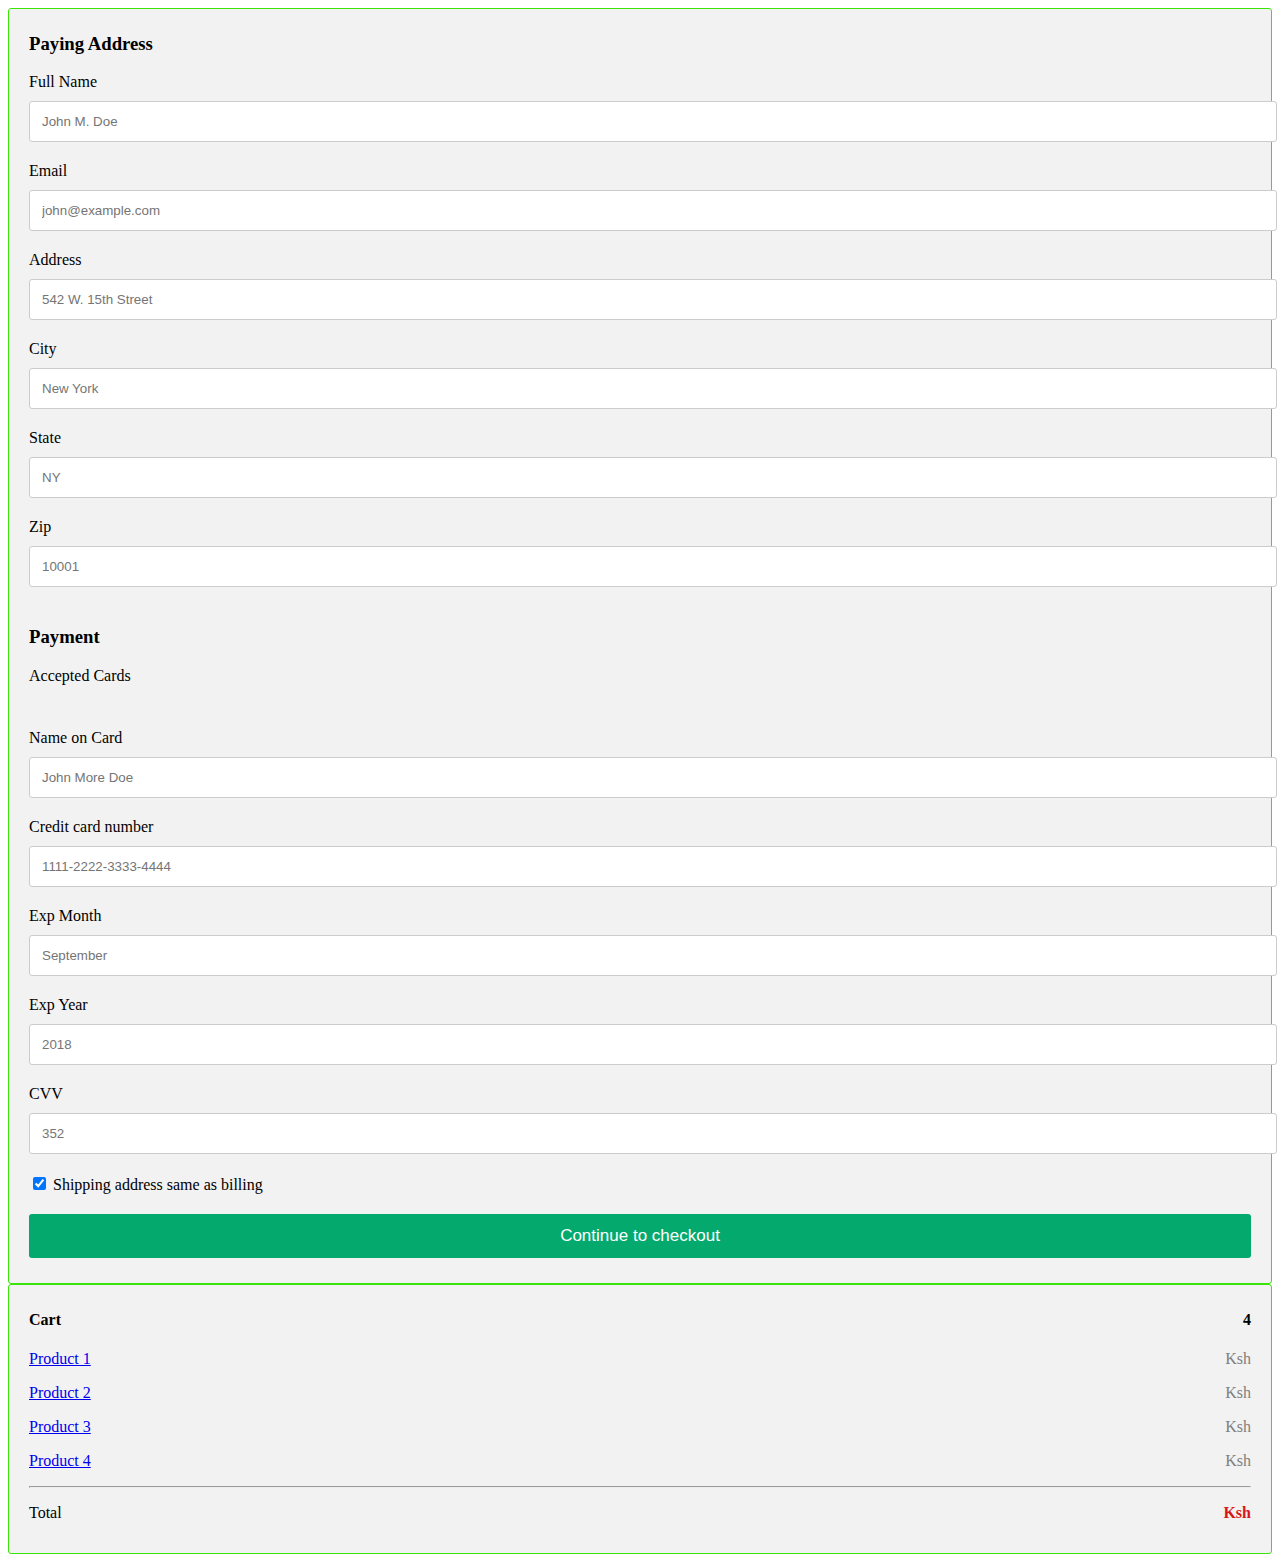
<file: checkout.html>
<!DOCTYPE html>
<html lang="en">
<head>
    <meta charset="UTF-8">
    <meta name="viewport" content="width=device-width, initial-scale=1.0">
    <title>CHECKOUT VIEW</title>
</head>
<body>
    <div class="row">
        <div class="col-75">
          <div class="container">
            <form action="/action_page.php">
      
              <div class="row">
                <div class="col-50">
                  <h3>Paying Address</h3>
                  <label for="fname"><i class="fa fa-user"></i> Full Name</label>
                  <input type="text" id="fname" name="firstname" placeholder="John M. Doe">
                  <label for="email"><i class="fa fa-envelope"></i> Email</label>
                  <input type="text" id="email" name="email" placeholder="john@example.com">
                  <label for="adr"><i class="fa fa-address-card-o"></i> Address</label>
                  <input type="text" id="adr" name="address" placeholder="542 W. 15th Street">
                  <label for="city"><i class="fa fa-institution"></i> City</label>
                  <input type="text" id="city" name="city" placeholder="New York">
      
                  <div class="row">
                    <div class="col-50">
                      <label for="state">State</label>
                      <input type="text" id="state" name="state" placeholder="NY">
                    </div>
                    <div class="col-50">
                      <label for="zip">Zip</label>
                      <input type="text" id="zip" name="zip" placeholder="10001">
                    </div>
                  </div>
                </div>
      
                <div class="col-50">
                  <h3>Payment</h3>
                  <label for="fname">Accepted Cards</label>
                  <div class="icon-container">
                    <i class="fa fa-cc-visa" style="color:navy;"></i>
                    <i class="fa fa-cc-amex" style="color:blue;"></i>
                    <i class="fa fa-cc-mastercard" style="color:red;"></i>
                    <i class="fa fa-cc-discover" style="color:orange;"></i>
                  </div>
                  <label for="cname">Name on Card</label>
                  <input type="text" id="cname" name="cardname" placeholder="John More Doe">
                  <label for="ccnum">Credit card number</label>
                  <input type="text" id="ccnum" name="cardnumber" placeholder="1111-2222-3333-4444">
                  <label for="expmonth">Exp Month</label>
                  <input type="text" id="expmonth" name="expmonth" placeholder="September">
      
                  <div class="row">
                    <div class="col-50">
                      <label for="expyear">Exp Year</label>
                      <input type="text" id="expyear" name="expyear" placeholder="2018">
                    </div>
                    <div class="col-50">
                      <label for="cvv">CVV</label>
                      <input type="text" id="cvv" name="cvv" placeholder="352">
                    </div>
                  </div>
                </div>
      
              </div>
              <label>
                <input type="checkbox" checked="checked" name="sameadr"> Shipping address same as billing
              </label>
              <input type="submit" value="Continue to checkout" class="btn">
            </form>
          </div>
        </div>
      
        <div class="col-25">
          <div class="container">
            <h4>Cart
              <span class="price" style="color:black">
                <i class="fa fa-shopping-cart"></i>
                <b>4</b>
              </span>
            </h4>
            <p><a href="#">Product 1</a> <span class="price">Ksh</span></p>
            <p><a href="#">Product 2</a> <span class="price">Ksh</span></p>
            <p><a href="#">Product 3</a> <span class="price">Ksh</span></p>
            <p><a href="#">Product 4</a> <span class="price">Ksh</span></p>
            <hr>
            <p>Total <span class="price" style="color:rgb(214, 23, 23)"><b>Ksh</b></span></p>
          </div>
        </div>
      </div>
      <style>
      .row {
        display: -ms-flexbox; /* IE10 */
        display: flex;
        -ms-flex-wrap: wrap; /* IE10 */
        flex-wrap: wrap;
        margin: 0 -16px;
      }
      
      .col-25 {
        -ms-flex: 25%; /* IE10 */
        flex: 25%;
      }
      
      .col-50 {
        -ms-flex: 50%; /* IE10 */
        flex: 50%;
      }
      
      .col-75 {
        -ms-flex: 75%; /* IE10 */
        flex: 75%;
      }
      
      .col-25,
      .col-50,
      .col-75 {
        padding: 0 16px;
      }
      
      .container {
        background-color: #f2f2f2;
        padding: 5px 20px 15px 20px;
        border: 1px solid rgb(59, 228, 8);
        border-radius: 3px;
      }
      
      input[type=text] {
        width: 100%;
        margin-bottom: 20px;
        padding: 12px;
        border: 1px solid #ccc;
        border-radius: 3px;
      }
      
      label {
        margin-bottom: 10px;
        display: block;
      }
      
      .icon-container {
        margin-bottom: 20px;
        padding: 7px 0;
        font-size: 24px;
      }
      
      .btn {
        background-color: #04AA6D;
        color: white;
        padding: 12px;
        margin: 10px 0;
        border: none;
        width: 100%;
        border-radius: 3px;
        cursor: pointer;
        font-size: 17px;
      }
      
      .btn:hover {
        background-color: #45a049;
      }
      
      span.price {
        float: right;
        color: grey;
      }
      
      /* Responsive layout - when the screen is less than 800px wide, make the two columns stack on top of each other instead of next to each other (and change the direction - make the "cart" column go on top) */
      @media (max-width: 800px) {
        .row {
          flex-direction: column-reverse;
        }
        .col-25 {
          margin-bottom: 20px;
        }
      }
    </style>
</body>
</html>
</file>
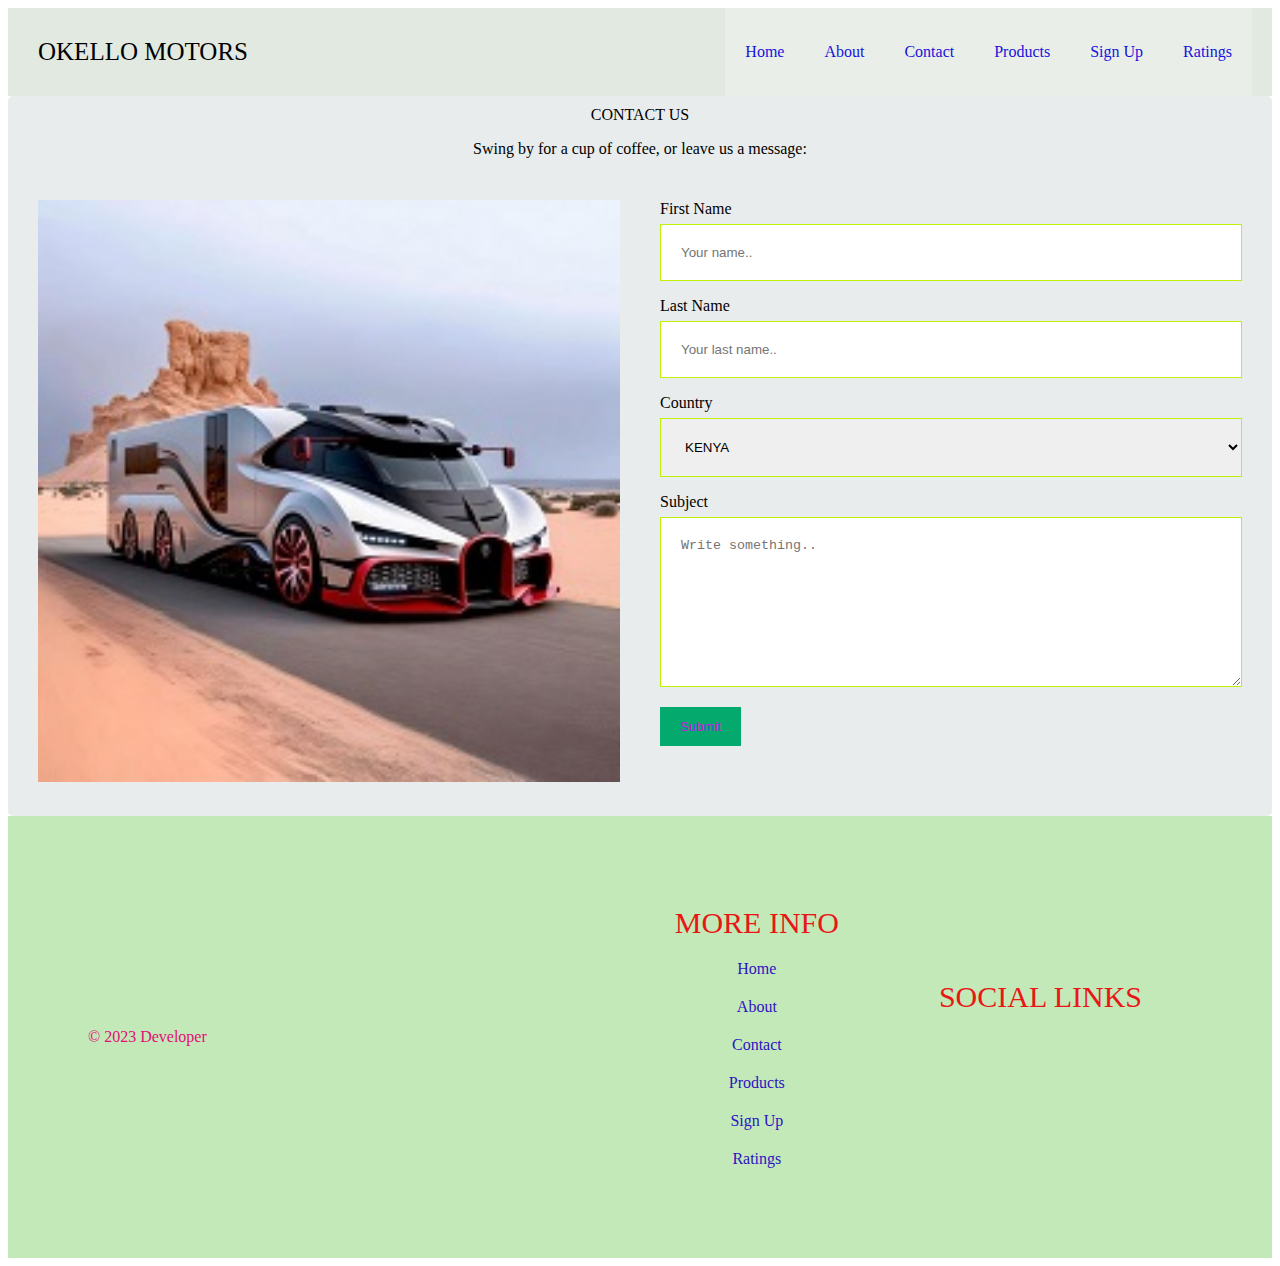
<file: contact.html>
<!DOCTYPE html>
<html lang="en">
<head>
  <meta charset="UTF-8">
  <meta name="viewport" content="width=device-width, initial-scale=1.0">
  <title>Contact</title>
</head>
<header class="header">
  <a href="#" class="logo">OKELLO MOTORS</a>
  <nav class="nav-items">
    <a href="index.html">Home</a>
      <a href="about.html">About</a>
      <a href="contact.html">Contact</a>
      <a href="carts.html">Products</a>
      <a href="signup.html">Sign Up</a>
      <a href="ratings.html">Ratings</a>
  </nav>
</header>
<body>
  <div class="container">
    <div style="text-align:center">
      CONTACT US
      <p>Swing by for a cup of coffee, or leave us a message:</p>
    </div>
    <div class="row">
      <div class="column">
        <img src="Custom Bugatti RV and other concepts show what the supercar’s DNA would look like across categories - Yanko Design.jpeg" style="width:100%">
      </div>
      <div class="column">
        <form action="/action_page.php">
          <label for="fname">First Name</label>
          <input type="text" id="fname" name="firstname" placeholder="Your name..">
          <label for="lname">Last Name</label>
          <input type="text" id="lname" name="lastname" placeholder="Your last name..">
          <label for="country">Country</label>
          <select id="country" name="country">
            <option value="kenya">KENYA</option>
            <option value="uganda">TANZANIA</option>
            <option value="tanzania">UGANDA</option>
          </select>
          <label for="subject">Subject</label>
          <textarea id="subject" name="subject" placeholder="Write something.." style="height:170px"></textarea>
          <input type="submit" value="Submit">
        </form>
      </div>
    </div>
  </div>
  <style>
    * {
  box-sizing: border-box;
}

/* Style inputs */
input[type=text], select, textarea {
  width: 100%;
  padding: 20px;
  border: 1px solid #bef008;
  margin-top: 6px;
  margin-bottom: 16px;
  resize: vertical;
  text-emphasis-color: "yellow";
}

input[type=submit] {
  background-color: #04AA6D;
  color: rgb(202, 17, 226);
  padding: 12px 20px;
  border: none;
  cursor: pointer;
}

input[type=submit]:hover {
  background-color: #da0d1e;
}

/* CSS for header */
.header {
      display: flex;
      justify-content: space-between;
      align-items: center;
      background-color: #e1e9e0;
    }

    .header .logo {
      font-size: 25px;
      font-family: 'Sriracha', cursive;
      color: #000;
      text-decoration: none;
      margin-left: 30px;
    }

    .nav-items {
      display: flex;
      justify-content: space-around;
      align-items: center;
      background-color: #eaeee9;
      margin-right: 20px;
    }

    .nav-items a {
      text-decoration: none;
      color: #1613db;
      padding: 35px 20px;
    }

/* Style the container/contact section */
.container {
  border-radius: 5px;
  background-color: hsl(180, 7%, 92%);
  padding: 10px;
}

/* Create two columns that float next to eachother */
.column {
  float: left;
  width: 50%;
  margin-top: 6px;
  padding: 20px;
}

/* Clear floats after the columns */
.row:after {
  content: "";
  display: table;
  clear: both;
}

/* Responsive layout - when the screen is less than 600px wide, make the two columns stack on top of each other instead of next to each other */
@media screen and (max-width: 600px) {
  .column, input[type=submit] {
    width: 100%;
    margin-top: 0;
  }
}
/* CSS for footer */
.footer {
  display: flex;
      justify-content: space-between;
      align-items: center;
      background-color: #c4e9b8;
      padding: 40px 80px;
    }

    .footer .copy {
      color: #e20d78;
    }

    .bottom-links {
      display: flex;
      justify-content: space-around;
      align-items: center;
      padding: 40px 0;
    }

    .bottom-links .links {
      display: flex;
      flex-direction: column;
      justify-content: center;
      align-items: center;
      padding: 0 50px;
    }

    .bottom-links .links span {
      font-size: 30px;
      color: #e91616;
      text-transform: uppercase;
      margin: 10px 0;
    }

    .bottom-links .links a {
      text-decoration:wavy;
      color: #2c12c2;
      padding: 10px 20px;
    }

  </style>
</body>
</main>
<footer class="footer">
  <div class="copy">&copy; 2023 Developer</div>
  <div class="bottom-links">
    <div class="links">
      <span>More Info</span>
      <a href="index.html">Home</a>
      <a href="about.html">About</a>
      <a href="contact.html">Contact</a>
      <a href="carts.html">Products</a>
      <a href="signup.htm">Sign Up</a>
      <a href="ratings.html">Ratings</a>
    </div>
    
    <div class="links">
      <span>Social Links</span>
      <a href="#"><i class="fab fa-facebook"></i></a>
      <a href="#"><i class="fab fa-twitter"></i></a>
      <a href="#"><i class="fab fa-google"></i></a>
      <a href="#"><i class="fab fa-instagram"></i></a>
    </div>
  </div>
</footer>
</html>
</file>
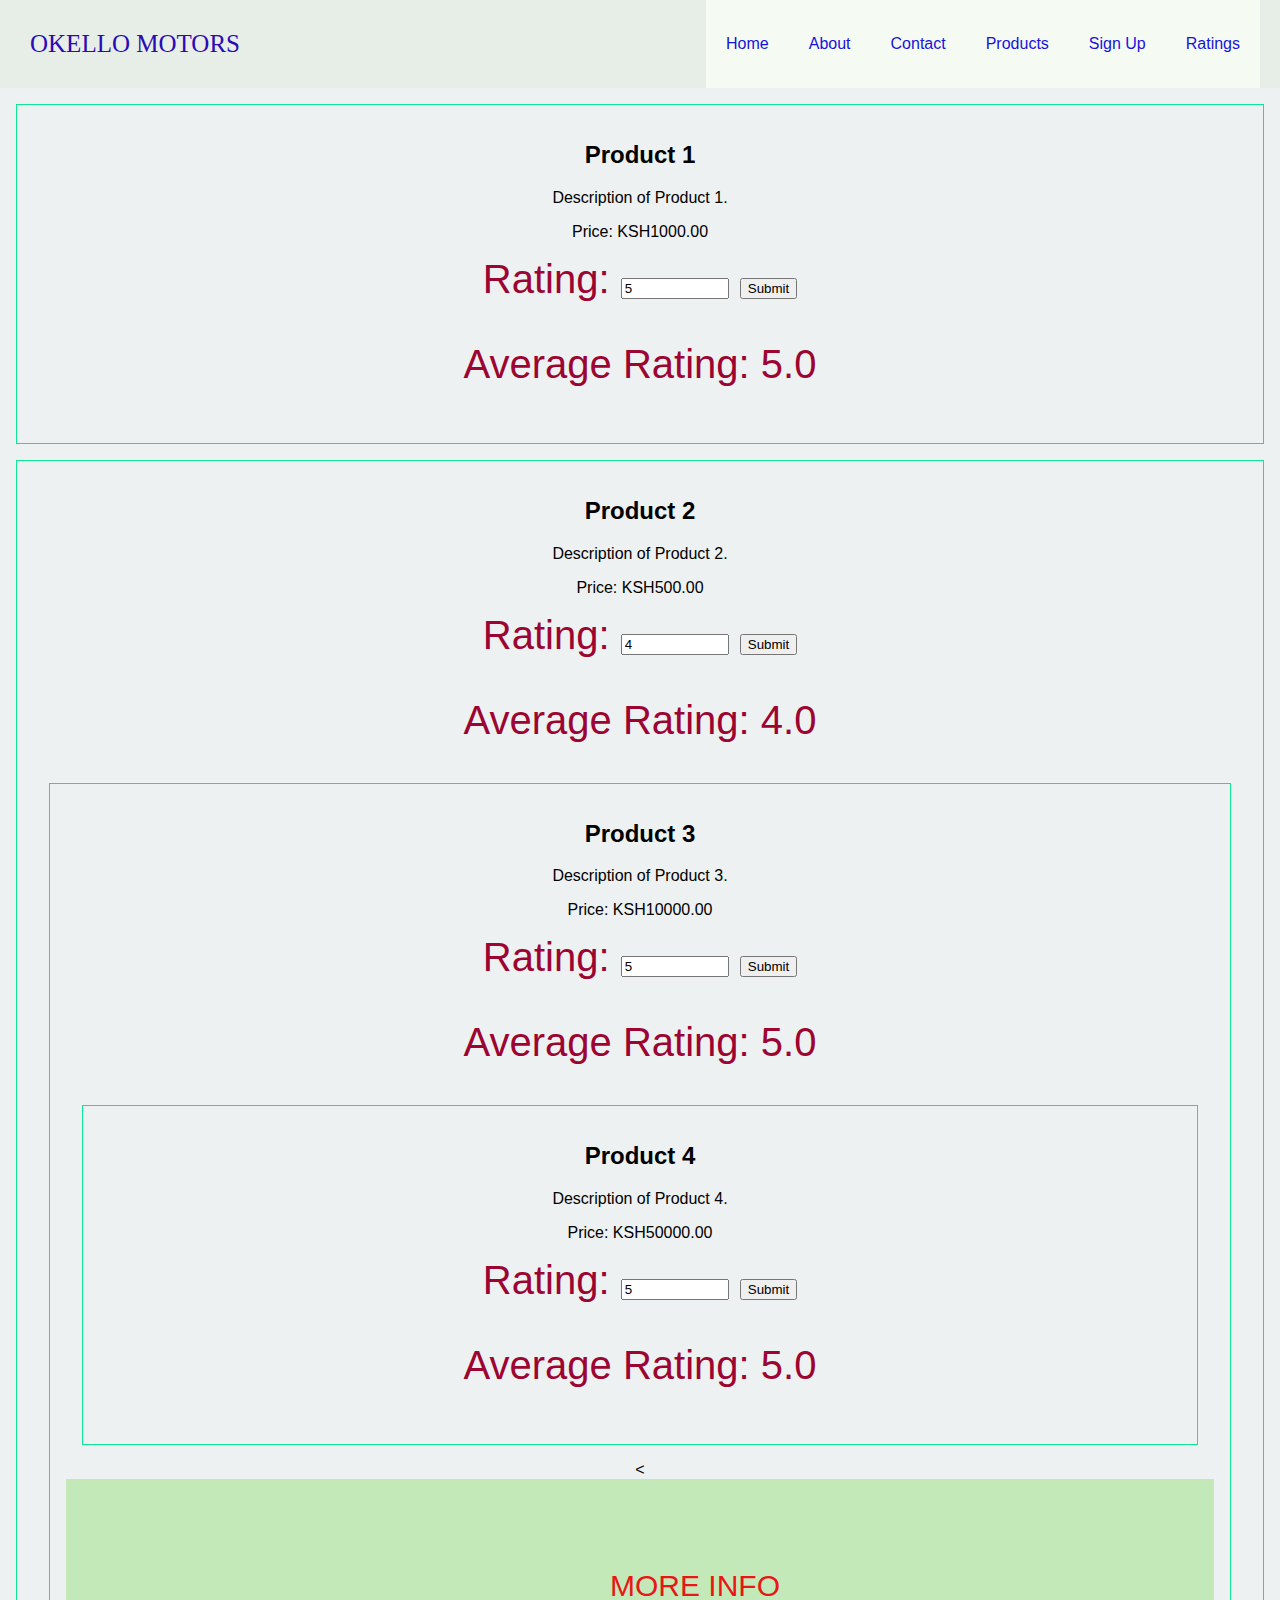
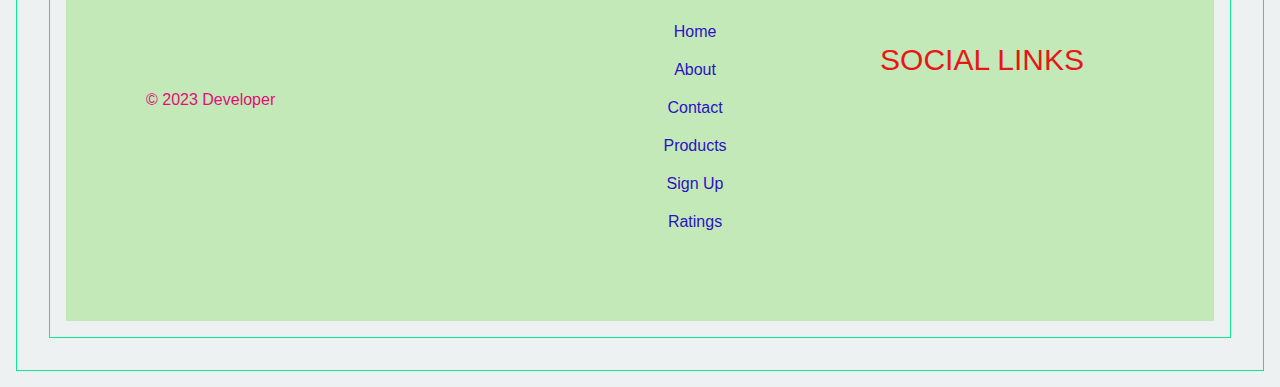
<file: ratings.html>
<!DOCTYPE html>
<html lang="en">
<head>
    <meta charset="UTF-8">
    <meta name="viewport" content="width=device-width, initial-scale=1.0">
    <title>OKELLO MOTORS</title>
    <header class="header">
        <a href="#" class="logo">OKELLO MOTORS</a>
        <nav class="nav-items">
          <a href="index.html">Home</a>
            <a href="about.html">About</a>
            <a href="contact.html">Contact</a>
            <a href="carts.html">Products</a>
            <a href="signup.html">Sign Up</a>
            <a href="ratings.html">Ratings</a>
        </nav>
      </header>
    <style>
        
/* CSS for header */
.header {
      display: flex;
      justify-content: space-between;
      align-items: center;
      background-color: #e7eee7;
    }

    .header .logo {
      font-size: 25px;
      font-family: 'Sriracha', cursive;
      color: #2a0bb6;
      text-decoration: none;
      margin-left: 30px;
    }

    .nav-items {
      display: flex;
      justify-content: space-around;
      align-items: center;
      background-color: #f5faf3;
      margin-right: 20px;
    }

    .nav-items a {
      text-decoration: none;
      color: #1613db;
      padding: 35px 20px;
    }
        /* CSS for styling */
        body {
            font-family: Arial, sans-serif;
            margin: 0;
            padding: 0;
            background:hsl(180, 10%, 94%)
        }
        .product {
            border: 1px solid #0de794;
            padding: 1rem;
            margin: 1rem;
            text-align:center;
        }
        .rating {
            color: #9c0532;
            font-size: 2.5rem;
        }
        .rating input[type="number"] {
            width: 100px;
        }
        /* CSS for footer */
    .footer {
      display: flex;
      justify-content: space-between;
      align-items: center;
      background-color: #c4e9b8;
      padding: 40px 80px;
    }

    .footer .copy {
      color: #e20d78;
    }

    .bottom-links {
      display: flex;
      justify-content: space-around;
      align-items: center;
      padding: 40px 0;
    }

    .bottom-links .links {
      display: flex;
      flex-direction: column;
      justify-content: center;
      align-items: center;
      padding: 0 50px;
    }

    .bottom-links .links span {
      font-size: 30px;
      color: #e91616;
      text-transform: uppercase;
      margin: 10px 0;
    }

    .bottom-links .links a {
      text-decoration:wavy;
      color: #2c12c2;
      padding: 10px 20px;
    }
    </style>
</head>
<body bgcolor="white">
    <!-- Product 1 -->
    <div class="product">
        <h2>Product 1</h2>
        <p>Description of Product 1.</p>
        <p>Price: KSH1000.00</p>
        <div class="rating">
            <span>Rating:</span>
            <input type="number" min="1" max="5" value="5" id="product1-rating">
            <button onclick="submitRating('product1-rating')">Submit</button>
            <p>Average Rating: <span id="product1-average-rating">5.0</span></p>
        </div>
    </div>

    <!-- Product 2 -->
    <div class="product">
        <h2>Product 2</h2>
        <p>Description of Product 2.</p>
        <p>Price: KSH500.00</p>
        <div class="rating">
            <span>Rating:</span>
            <input type="number" min="1" max="5" value="4" id="product2-rating">
            <button onclick="submitRating('product2-rating')">Submit</button>
            <p>Average Rating: <span id="product2-average-rating">4.0</span></p>
        </div>
        <div class="product">
            <h2>Product 3</h2>
            <p>Description of Product 3.</p>
            <p>Price: KSH10000.00</p>
            <div class="rating">
                <span>Rating:</span>
                <input type="number" min="1" max="5" value="5" id="product3-rating">
                <button onclick="submitRating('product3-rating')">Submit</button>
                <p>Average Rating: <span id="product1-average-rating">5.0</span></p>
            </div>
            <div class="product">
                <h2>Product 4</h2>
                <p>Description of Product 4.</p>
                <p>Price: KSH50000.00</p>
                <div class="rating">
                    <span>Rating:</span>
                    <input type="number" min="1" max="5" value="5" id="product4-rating">
                    <button onclick="submitRating('product4-rating')">Submit</button>
                    <p>Average Rating: <span id="product1-average-rating">5.0</span></p>
                </div>
    </div>

    <script>
        // Object to store product ratings
        const productRatings = {
            product1: { ratings: [], average: 5.0 },
            product2: { ratings: [], average: 4.0 }
        };

        // Function to submit a rating for a product
        function submitRating(inputId) {
            const ratingInput = document.getElementById(inputId);
            const productId = inputId.replace('-rating', ''); // Extract the product ID
            const rating = parseFloat(ratingInput.value);
            
            // Validate the rating (between 1 and 5)
            if (isNaN(rating) || rating < 1 || rating > 5) {
                alert('Please enter a valid rating between 1 and 5.');
                return;
            }
            
            // Add the rating to the product's ratings array
            productRatings[productId].ratings.push(rating);

            // Calculate the new average rating for the product
            const totalRatings = productRatings[productId].ratings.length;
            const totalRatingSum = productRatings[productId].ratings.reduce((sum, value) => sum + value, 0);
            const newAverage = totalRatingSum / totalRatings;
            
            // Update the average rating display
            const averageRatingElement = document.getElementById(productId + '-average-rating');
            averageRatingElement.textContent = newAverage.toFixed(1);
            
            // Reset the rating input
            ratingInput.value = '';
        }
    </script>
      <</main>
      <footer class="footer">
        <div class="copy">&copy; 2023 Developer</div>
        <div class="bottom-links">
          <div class="links">
            <span>More Info</span>
            <a href="index.html">Home</a>
            <a href="about.html">About</a>
            <a href="contact.html">Contact</a>
            <a href="carts.html">Products</a>
            <a href="signup.htm">Sign Up</a>
            <a href="ratings.html">Ratings</a>
          </div>
          
          <div class="links">
            <span>Social Links</span>
            <a href="#"><i class="fab fa-facebook"></i></a>
            <a href="#"><i class="fab fa-twitter"></i></a>
            <a href="#"><i class="fab fa-google"></i></a>
            <a href="#"><i class="fab fa-instagram"></i></a>
          </div>
        </div>
      </footer>
</body>
</html>
</file>
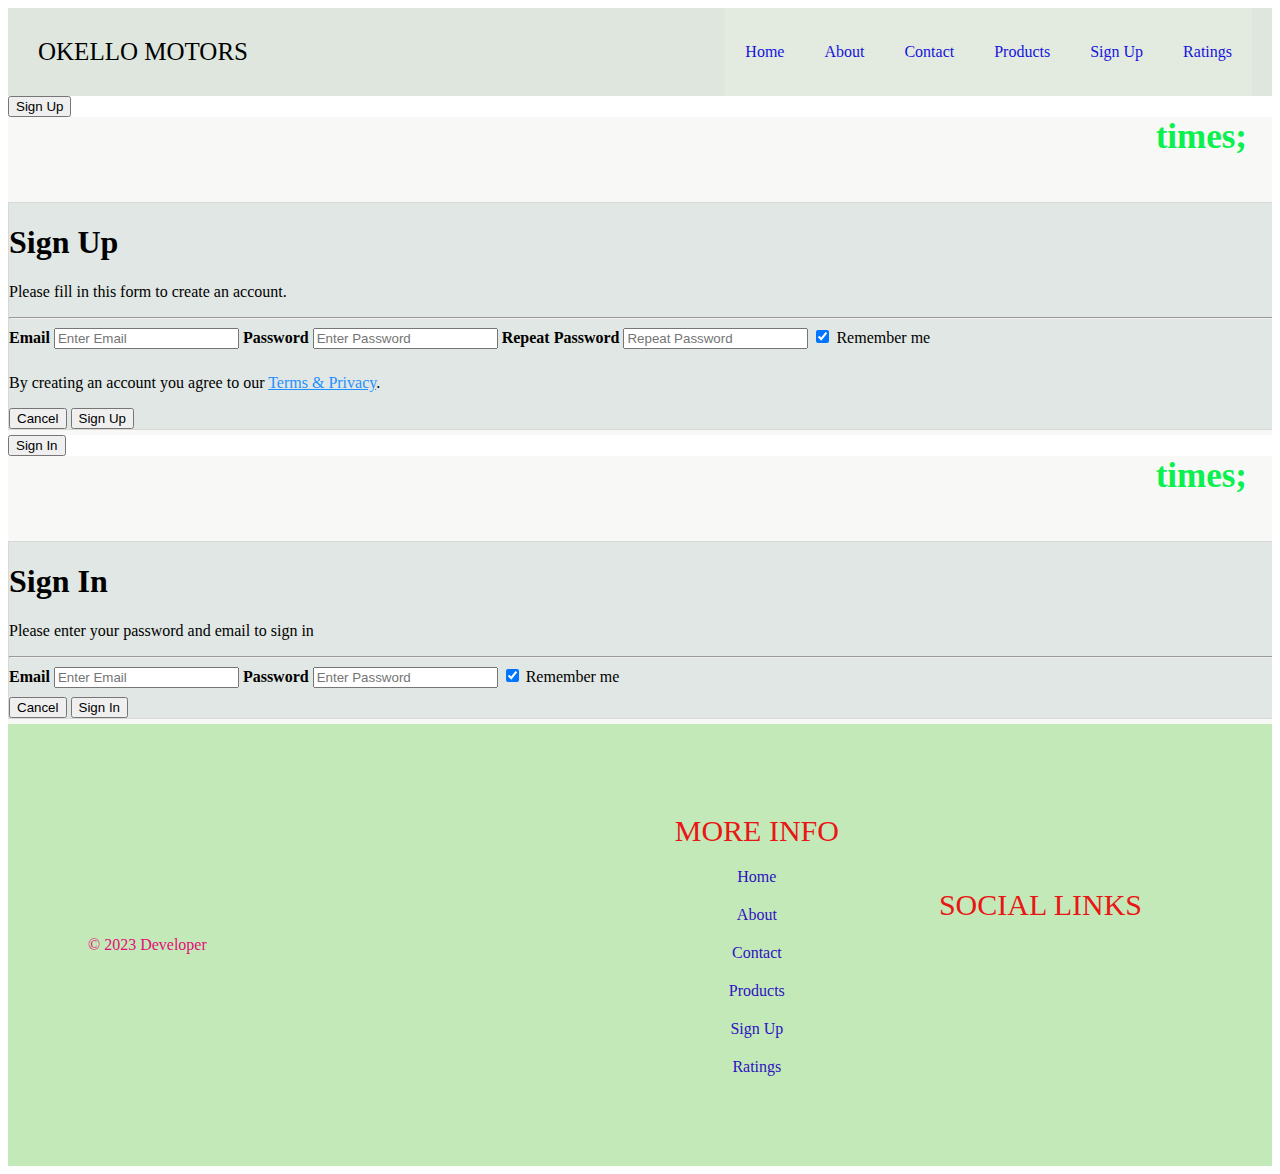
<file: signup.html>
<!DOCTYPE html>
<html lang="en">
<head>
    <meta charset="UTF-8">
    <meta name="viewport" content="width=device-width, initial-scale=1.0">
    <meta http-equiv="X-UA-Compatible" content="ie=edge">
    <title>SIGN UP</title>
    <link rel="icon" href="https://pin.it/6vWz4sI" type="icon" />
</head>
<header class="header">
  <a href="#" class="logo">OKELLO MOTORS</a>
  <nav class="nav-items">
    <a href="index.html">Home</a>
      <a href="about.html">About</a>
      <a href="contact.html">Contact</a>
      <a href="carts.html">Products</a>
      <a href="signup.html">Sign Up</a>
      <a href="ratings.html">Ratings</a>
  </nav>
</header>
<body bgcolor="white">
<!-- Button to open the modal -->
<button onclick="document.getElementById('id01').style.display='block'">Sign Up</button>

<!-- The Modal (contains the Sign Up form) -->
<div id="id01" class="modal">
  <span onclick="document.getElementById('id01').style.display='none'" class="close" title="Close Modal">times;</span>
  <form class="modal-content" action="/action_page.php">
    <div class="container">
      <h1>Sign Up</h1>
      <p>Please fill in this form to create an account.</p>
      <hr>
      <label for="email"><b>Email</b></label>
      <input type="text" placeholder="Enter Email" name="email" required>

      <label for="psw"><b>Password</b></label>
      <input type="password" placeholder="Enter Password" name="psw" required>

      <label for="psw-repeat"><b>Repeat Password</b></label>
      <input type="password" placeholder="Repeat Password" name="psw-repeat" required>

      <label>
        <input type="checkbox" checked="checked" name="remember" style="margin-bottom:15px"> Remember me
      </label>

      <p>By creating an account you agree to our <a href="#" style="color:dodgerblue">Terms & Privacy</a>.</p>

      <div class="clearfix">
        <button type="button" onclick="document.getElementById('id01').style.display='none'" class="cancelbtn">Cancel</button>
        <button type="submit" class="signup">Sign Up</button>
      </div>
    </div>
  </form>
</div>
<!-- Button to open the modal -->
<button onclick="document.getElementById('id01').style.display='block'">Sign In</button>

<!-- The Modal (contains the Sign Up form) -->
<div id="id01" class="modal">
  <span onclick="document.getElementById('id01').style.display='none'" class="close" title="Close Modal">times;</span>
  <form class="modal-content" action="/action_page.php">
    <div class="container">
      <h1>Sign In</h1>
      <p>Please enter your password and email to sign in</p>
      <hr>
      <label for="email"><b>Email</b></label>
      <input type="text" placeholder="Enter Email" name="email" required>

      <label for="psw"><b>Password</b></label>
      <input type="password" placeholder="Enter Password" name="psw" required>
      <label>
        <input type="checkbox" checked="checked" name="remember" style="margin-bottom:15px"> Remember me
      </label>
      <div class="clearfix">
        <button type="button" onclick="document.getElementById('id01').style.display='none'" class="cancelbtn">Cancel</button>
        <button type="submit" class="signup">Sign In</button>
      </div>
    </div>
  </form>
</div>
<style>
  
/* CSS for header */
.header {
      display: flex;
      justify-content: space-between;
      align-items: center;
      background-color: #dee6dd;
    }

    .header .logo {
      font-size: 25px;
      font-family: 'Sriracha', cursive;
      color: #000;
      text-decoration: none;
      margin-left: 30px;
    }

    .nav-items {
      display: flex;
      justify-content: space-around;
      align-items: center;
      background-color: #e3ebe1;
      margin-right: 20px;
    }

    .nav-items a {
      text-decoration: none;
      color: #1613db;
      padding: 35px 20px;
    }
.modal {
  display:block; /* Hidden by default */
  position: relative; /* Stay in place */
  z-index: 1; /* Sit on top */
  left: 0;
  top: 0;
  width: 100%; /* Full width */
  height: 100%; /* Full height */
  overflow: auto; /* Enable scroll if needed */
  background-color: #dfe4df; /* Fallback color */
  background-color: rgba(238, 241, 236, 0.4); /* Black w/ opacity */
  padding-top: 80px;
}

/* Modal Content/Box */
.modal-content {
  background-color: #e1e7e4;
  margin: 5px auto; /* 15% from the top and centered */
  border: 1px solid hsl(60, 4%, 84%);
  width: 100%; /* Could be more or less, depending on screen size */
}

/* The Close Button */
.close {
  /* Position it in the top right corner outside of the modal */
  position: absolute;
  right: 25px;
  top: 0;
  color: #0af04f;
  font-size: 35px;
  font-weight: bold;
}

/* Close button on hover */
.close:hover,
.close:focus {
  color: red;
  cursor:progress;
}

/* Add Zoom Animation */
.animate {
  -webkit-animation:alternate-reverse;
  animation: animatezoom 0.6s
}

@-webkit-keyframes animatezoom {
  from {-webkit-transform: scale(0)}
  to {-webkit-transform: scale(1)}
}

@keyframes animatezoom {
  from {transform: scale(2)}
  to {transform: scale(1)}
}
/* CSS for footer */
.footer {
  display: flex;
      justify-content: space-between;
      align-items: center;
      background-color: #c4e9b8;
      padding: 40px 80px;
    }

    .footer .copy {
      color: #e20d78;
    }

    .bottom-links {
      display: flex;
      justify-content: space-around;
      align-items: center;
      padding: 40px 0;
    }

    .bottom-links .links {
      display: flex;
      flex-direction: column;
      justify-content: center;
      align-items: center;
      padding: 0 50px;
    }

    .bottom-links .links span {
      font-size: 30px;
      color: #e91616;
      text-transform: uppercase;
      margin: 10px 0;
    }

    .bottom-links .links a {
      text-decoration:wavy;
      color: #2c12c2;
      padding: 10px 20px;
    }
</style>
</main>
<footer class="footer">
  <div class="copy">&copy; 2023 Developer</div>
  <div class="bottom-links">
    <div class="links">
      <span>More Info</span>
      <a href="index.html">Home</a>
      <a href="about.html">About</a>
      <a href="contact.html">Contact</a>
      <a href="carts.html">Products</a>
      <a href="signup.htm">Sign Up</a>
      <a href="ratings.html">Ratings</a>
    </div>
    
    <div class="links">
      <span>Social Links</span>
      <a href="#"><i class="fab fa-facebook"></i></a>
      <a href="#"><i class="fab fa-twitter"></i></a>
      <a href="#"><i class="fab fa-google"></i></a>
      <a href="#"><i class="fab fa-instagram"></i></a>
    </div>
  </div>
</footer>
</body>
</html>
</file>
